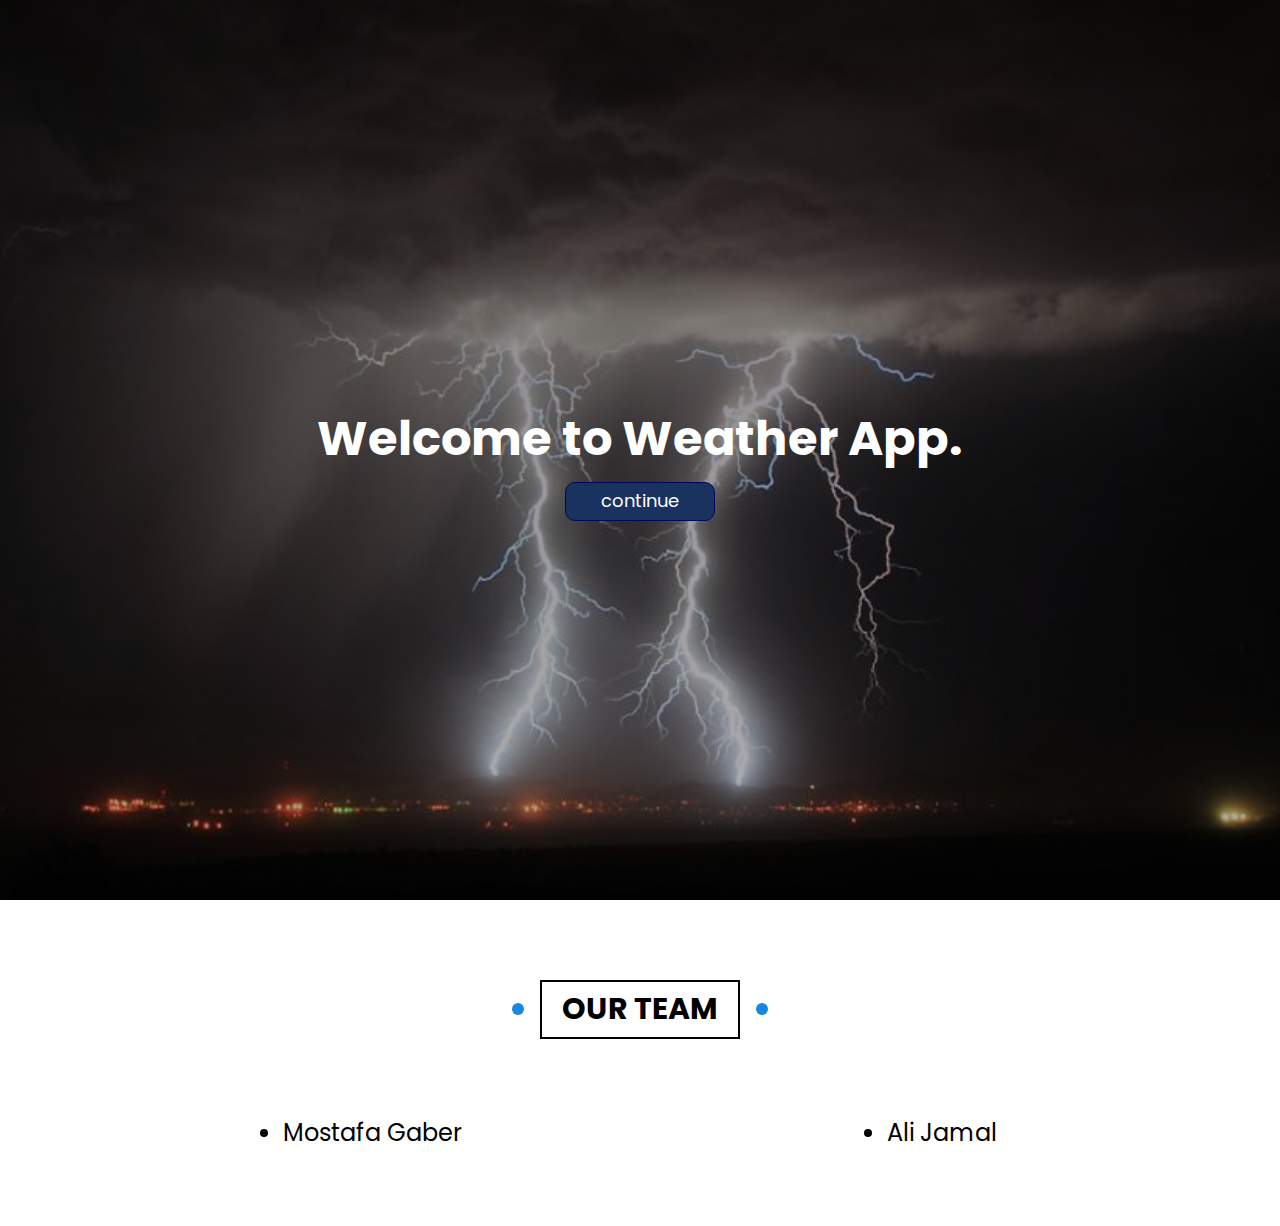
<file: index.html>
<!DOCTYPE html>
<html lang="en">
  <head>
    <meta charset="UTF-8" />
    <meta name="viewport" content="width=device-width, initial-scale=1.0" />
    <title>Weather App</title>
    <!-- normalize file -->
    <link rel="stylesheet" href="css/normalize.css" />
    <!-- font Aoswm Library -->
    <link rel="stylesheet" href="css/all.min.css" />
    <!-- file styleing css -->
    <link rel="stylesheet" href="css/style.css" />
    <!--google fonts -->
    <link rel="preconnect" href="https://fonts.googleapis.com" />
    <link rel="preconnect" href="https://fonts.gstatic.com" crossorigin />
    <link
      rel="stylesheet"
      href="https://fonts.googleapis.com/css2?family=Poppins:wght@300;400;500;600;700;800;900&display=swap"
    />
  </head>
  <body>
    <section class="header-section">
      <img src="weather-photo.jpg" alt="weather-photo" />
      <h2>Welcome to Weather App.</h2>
      <div class="center">
        <button class="learn-more d-inline-block mt-3">
          <a href="home.html"><span>continue</span></a>
        </button>
      </div>
    </section>
    <section class="about">
      <h2 class="main-heading">Our Team</h2>
      <div class="container">
        <ul>
          <li>Mostafa Gaber</li>
          <li>Ali Jamal</li>
        </ul>
      </div>
    </section>
  </body>
</html>
</file>
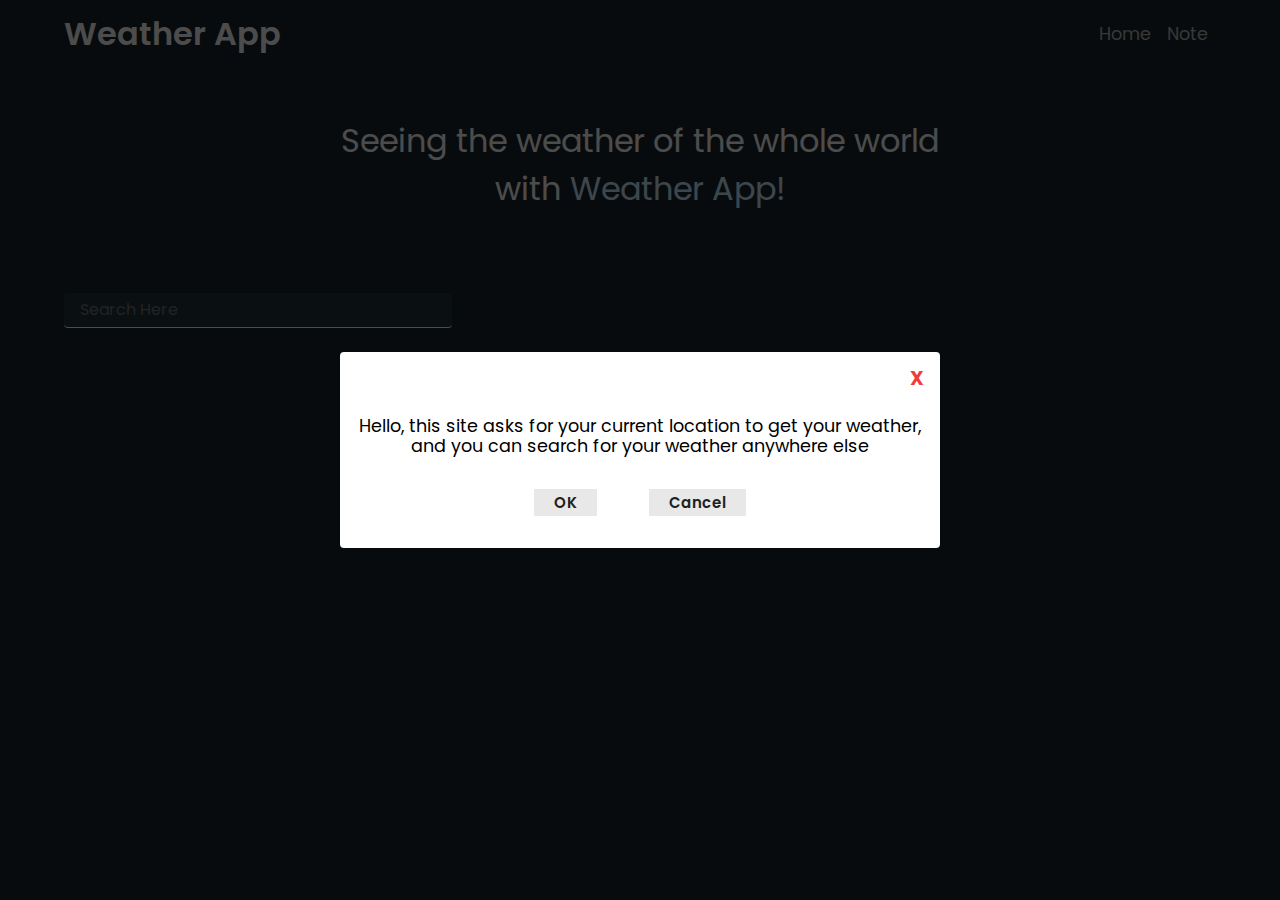
<file: home.html>
<!DOCTYPE html>
<html lang="en">
  <head>
    <meta charset="UTF-8" />
    <meta name="viewport" content="width=device-width, initial-scale=1.0" />
    <title>Weather App</title>
    <!-- normalize file -->
    <link rel="stylesheet" href="css/normalize.css" />
    <!-- font Aoswm Library -->
    <link rel="stylesheet" href="css/all.min.css" />
    <!-- file styleing css -->
    <link rel="stylesheet" href="css/style.css" />
    <!--google fonts -->
    <link rel="preconnect" href="https://fonts.googleapis.com" />
    <link rel="preconnect" href="https://fonts.gstatic.com" crossorigin />
    <link
      rel="stylesheet"
      href="https://fonts.googleapis.com/css2?family=Poppins:wght@300;400;500;600;700;800;900&display=swap"
    />
  </head>
  <body>
    <div class="overlay-body">
      <div class="content-overlay-body">
        <div>
          <button class="btn-close">X</button>
          <p>
            Hello, this site asks for your current location to get your weather,
            and you can search for your weather anywhere else
          </p>
          <div class="buttons-overlay">
            <button class="btn-ok">OK</button>
            <button class="btn-cancel">Cancel</button>
          </div>
        </div>
      </div>
    </div>
    <nav>
      <div class="nav-center">
        <div class="nav-header">
          <h1>weather App</h1>
          <button class="navbar-toggler">
            <i class="fa-solid fa-bars"></i>
          </button>
        </div>
        <div class="links-container">
          <ul class="nav-links">
            <li><a href="index.html" class="nav-link Home">Home</a></li>
            <li><button class="nav-link note">Note</button></li>
          </ul>
        </div>
      </div>
    </nav>
    <section class="info-weather">
      Seeing the weather of the whole world <br />
      with <span>Weather App!</span>
    </section>
    <section class="current-location">
      <article class="date-of-location">
        <input class="search" type="text" placeholder="Search Here" />
        <!-- <form>
            <input class="btn-submit" type="Submit" />
          <div>
            <label class="days" for="days">Choose the days:</label>
            <select class="select-days" name="days" id="days">
              <option value="1">1</option>
              <option value="2">2</option>
              <option value="3">3</option>
              <option value="4">4</option>
              <option value="5">5</option>
              <option value="6">6</option>
              <option value="7">7</option>
              <option value="8">8</option>
              <option value="9">9</option>
              <option value="10">10</option>
            </select>
          </div>
        </form> -->
        <div class="outPut-seacrh">
          <!-- <h2>1:40:24 pm</h2>
          <h3>sunday july 23rd 2023</h3> -->
        </div>
      </article>
      <article class="data-location">
        <!-- <div class="icon-api">
          <img src="http://openweathermap.org/img/w/50d.png" alt="" />
        </div>
        <div class="data-api">
          <div class="header-country">
            <h2>cairo</h2>
            <p>haze</p>
          </div>
          <div class="info-country">
            <div class="show-data">
              <p>Clouds</p>
              <p>0%</p>
            </div>
            <div class="show-data">
              <p>humidity</p>
              <p>74%</p>
            </div>
            <div class="show-data">
              <p>Wind Speed</p>
              <p>1.54</p>
            </div>
            <div class="show-data">
              <p>Sunrise</p>
              <p>06:07 Am</p>
            </div>
            <div class="show-data">
              <p>Sunset</p>
              <p>07:55 Pm</p>
            </div>
          </div>
        </div> -->
      </article>
    </section>
    <section class="days-weather">
      <div class="countainer">
        <!-- <article class="day">
          <div class="header">
            <h3>Friday</h3>
            <img src="//cdn.weatherapi.com/weather/64x64/night/113.png" alt="">
          </div>
          <div class="info">
            <div class="temp">
              <p>max-temp: 25c</p>
              <p>min-temp: 20c</p>
            </div>
            <p>humidity: 10</p>
            <p>cloudy: 10</p>
            <p>Sunny</p> 
            <div class="sun">
              <p>"sunrise": "05:11 AM"</p>
              <p>"sunset": "06:51 PM"</p>
            </div>
          </div>
        </article> -->
      </div>
    </section>
    <script src="index.js"></script>
  </body>
</html>
</file>
<file: css/style.css>
/* Global varible */
:root {
  --body-color1: #1b262c;
  --body-color2: #5c93b1;
  --white: #ffffff;
  --second-white: #ffffffb0;
  --linear-transition: 0.3s linear;
}
* {
  -webkit-box-sizing: border-box;
  -moz-box-sizing: border-box;
  box-sizing: border-box;
  margin: 0;
  padding: 0;
}
ul {
  list-style: none;
}
a {
  text-decoration: none;
}
body {
  background-image: repeating-linear-gradient(
    to left,
    var(--body-color1),
    var(--body-color1) 70%,
    var(--body-color2),
    var(--body-color2) 30%
  );
  height: 100vh;
  color: var(--white);
  font-family: "Poppins", sans-serif;
}
.container {
  padding: 0 15px;
  margin: 0 auto;
}
/* Small Screen */
@media (min-width: 768px) {
  .container {
    width: 750px;
  }
}
/* Mediam Screen */
@media (min-width: 992px) {
  .container {
    width: 970px;
  }
}
/* large Screen */
@media (min-width: 1200px) {
  .container {
    width: 1170px;
  }
}

/* start overlay body */
.overlay-body {
  position: absolute;
  z-index: 10;
  width: 100%;
  background: rgba(0, 0, 0, 0.7);
  transition: var(--linear-transition);
}
.content-overlay-body {
  display: grid;
  place-content: center;
  height: 100vh;
  width: 85vw;
  max-width: 600px;
  margin: 0 auto;
}
.content-overlay-body > div {
  position: relative;
  background-color: var(--white);
  padding: 2rem 1rem;
  border-radius: 0.25rem;
  display: grid;
  place-content: center;
}
.btn-close {
  position: absolute;
  top: 1rem;
  right: 1rem;
  background: none;
  border: none;
  font-size: 1.2rem;
  color: #ef0606c7;
  cursor: pointer;
  font-weight: 700;
  transition: var(--linear-transition);
}
.btn-close:hover {
  color: red;
}
.content-overlay-body p {
  color: black;
  font-size: 1.1rem;
  text-align: center;
  margin: 2rem 0;
}
.buttons-overlay {
  margin: 0 auto;
}
.btn-ok,
.btn-cancel {
  padding: 5px 20px;
  border: unset;
  color: #212121;
  z-index: 1;
  background: #e8e8e8;
  position: relative;
  font-weight: 600;
  font-size: 15px;
  transition: all 250ms;
  overflow: hidden;
  cursor: pointer;
}
.btn-ok::before,
.btn-cancel::before {
  content: "";
  position: absolute;
  top: 0;
  left: 0;
  height: 100%;
  width: 0;
  background-color: var(--body-color1);
  z-index: -1;
  transition: all 250ms;
}
.btn-ok:hover,
.btn-cancel:hover {
  color: #e8e8e8;
}
.btn-ok:hover::before,
.btn-cancel:hover::before {
  width: 100%;
}
.btn-cancel {
  margin-left: 3rem;
}

/* start Navbar */
nav {
  position: sticky;
  width: 100%;
}
.nav-center {
  width: 90vw;
  margin: 0 auto;
}
.nav-center h1 {
  margin: 0;
  font-weight: 600;
  text-transform: capitalize;
}
.navbar-toggler {
  background: none;
  border: none;
  color: var(--second-white);
  font-size: 2rem;
  transition: var(--linear-transition);
  display: none;
}
.links-container {
  height: 0;
  overflow: hidden;
  display: block;
  transition: 0.5s;
}
.nav-links {
  display: flex;
  align-items: center;
  transition: var(--linear-transition);
}
.nav-links .nav-link {
  font-size: 1.1rem;
  color: var(--second-white);
  padding: 0 0.5rem;
  transition: var(--linear-transition);
  text-transform: capitalize;
}
.nav-links .nav-link.active,
.nav-links .nav-link:hover {
  color: var(--white);
}
.note {
  background: none;
  border: none;
  cursor: pointer;
}
@media (max-width: 800px) {
  .nav-header {
    display: flex;
    justify-content: space-between;
    align-items: center;
    width: 90vw;
    margin: 0 auto;
    padding: 1.5rem 0;
  }
  .navbar-toggler {
    display: block;
    cursor: pointer;
  }
  .navbar-toggler:hover {
    color: var(--white);
  }
  .nav-links {
    display: block;
    background-color: rgba(0, 0, 0, 0.5);
    padding: 1rem;
    border-radius: 0.25rem;
  }
  .nav-links .nav-link {
    padding: 0.5rem 0;
    display: block;
  }
}
@media (max-width: 540px) {
  h1 {
    font-size: 1.5rem;
  }
}
@media (min-width: 801px) {
  .nav-center {
    display: flex;
    justify-content: space-between;
    align-items: center;
    margin: 0 auto;
    padding: 1rem 0;
  }
  .links-container {
    height: auto !important;
  }
}

/* start info weather section */
.info-weather {
  width: 94vw;
  max-width: 700px;
  margin: 3rem auto;
  text-align: center;
  font-size: 2rem;
  line-height: 1.5;
}
.info-weather span {
  color: rgba(202, 236, 255, 1);
}
@media (max-width: 768px) {
  .info-weather {
    font-size: 1.5rem;
  }
}
@media (max-width: 540px) {
  .info-weather {
    font-size: 1rem;
  }
}

/* start current-location section */
.current-location {
  width: 90vw;
  margin: 0 auto;
  display: flex;
  justify-content: space-between;
  position: relative;
}
.date-of-location {
  padding-top: 2rem;
}
form {
  margin-bottom: 5rem;
}
.search {
  padding: 0.5rem 3.5rem 0.5rem 1rem;
  background-color: #24343d;
  border-width: 0px 0px 1px 0px;
  border-color: transparent transparent var(--white) transparent;
  border-radius: 0.25rem;
  outline: none;
  color: white;
  margin-bottom: 1rem;
}
::placeholder {
  transition: var(--linear-transition);
}
.search:focus::placeholder {
  opacity: 0;
}
.select-days {
  margin-right: 1rem;
}
.btn-submit {
  padding: 0.5rem;
  background: #273943;
  border-radius: 0.25rem;
  color: white;
  border: none;
  cursor: pointer;
  margin-left: 0.25rem;
}
.outPut-seacrh {
  display: none;
}
.outPut-seacrh h3 {
  font-size: 1.5rem;
  font-family: serif;
}
.outPut-seacrh h2 {
  font-family: serif;
  font-size: 2rem;
  width: 200px;
  margin-bottom: 0.5rem;
}
.data-location {
  display: none;
  padding: 2rem;
  border-radius: 1.5rem;
  background: #273943;
  align-items: center;
}
.icon-api {
  width: 150px;
  animation: mov linear 2.5s infinite;
}
.icon-api img {
  width: 100%;
}
.data-api {
  width: 250px;
}
.header-country {
  text-align: center;
}
.header-country h2 {
  font-size: 1.5rem;
  text-transform: capitalize;
  font-weight: 500;
}
.header-country p {
  text-align: center;
  font-size: 1.5rem;
  margin: 0.5rem 0 1rem;
  text-transform: capitalize;
}
.show-data {
  display: flex;
  justify-content: space-between;
  align-items: center;
  margin-bottom: 0.75rem;
}
.show-data p {
  font-size: 1.1rem;
}
@media (max-width: 850px) {
  .current-location {
    flex-direction: column;
    align-items: center;
  }
  .date-of-location {
    padding: 0;
  }
  .outPut-seacrh {
    text-align: center;
    margin-bottom: 2rem;
  }
  .outPut-seacrh h2 {
    margin: 0 auto 0.5rem;
  }
}
@media (max-width: 500px) {
  .data-location {
    width: 100%;
  }
}

/* start days-weather section  */
.days-weather {
  width: 90vw;
  margin: 2rem auto;
  text-transform: capitalize;
  padding-bottom: 1rem;
}
.days-weather .countainer {
  display: grid;
  /* grid-template-columns: repeat(auto-fill, minmax(325px, 1fr)); */
  gap: 12px;
}
.day {
  background: #24353e;
  padding: 1rem;
  border-radius: 0.5rem;
}
.header {
  display: flex;
  align-items: center;
  margin-bottom: 0.5rem;
}
.header img {
  width: 100px;
  height: 50px;
  object-fit: cover;
}
.header h3 {
  font-size: 1.25rem;
}
.temp,
.info p {
  margin-bottom: 0.35rem;
}
.temp,
.sun {
  display: flex;
  justify-content: space-between;
  align-items: center;
}
.temp p {
  margin-bottom: 0;
}
@media (min-width: 480px) {
  .days-weather .countainer {
    grid-template-columns: repeat(auto-fill, minmax(325px, 1fr));
  }
}
/* start anmation */
@keyframes mov {
  0% {
    transform: translateX(0);
  }
  50% {
    transform: translateX(-20%);
  }
  100% {
    transform: translateX(0);
  }
}

/* Start header Section */
.header-section {
  background: linear-gradient(#00000080, #0000004d);
  min-height: 100vh;
  overflow: hidden;
  position: relative;
  display: grid;
  place-content: center;
}
.header-section img {
  top: 0;
  left: 0;
  width: 100%;
  height: 100%;
  object-fit: cover;
  position: absolute;
  transition: all 0.25s ease-in-out;
  z-index: -1;
}
.header-section h2 {
  font-size: 3rem;
  margin-top: 2rem;
  text-align: center;
  transition: 0.3s linear;
}
.header-section .center {
  display: flex;
  justify-content: center;
  margin-top: 1rem;
}
button.learn-more {
  min-width: 150px;
  background: #1a3260;
  border: 1px solid #03045e;
  border-radius: 10px;
  display: flex;
  overflow: hidden;
  padding: 0.5rem 1rem;
  position: relative;
  transition: all 0.5s ease-in;
  z-index: 1;
  cursor: pointer;
}
button.learn-more:hover:after,
button.learn-more:hover:before {
  width: 58%;
}
button.learn-more:before {
  background: #1a3260;
  left: -10px;
}
button.learn-more:after,
button.learn-more:before {
  content: "";
  height: 100%;
  overflow: hidden;
  position: absolute;
  top: 0;
  transform: skew(15deg);
  transition: all 0.5s;
  width: 0;
  z-index: -1;
}
button.learn-more a {
  width: 100%;
}
button.learn-more:hover span {
  color: #fff;
  transition: 0.3s;
}
button.learn-more span {
  color: #fff;
  font-size: 18px;
  transition: all 0.3s ease-in;
}
button.learn-more:after {
  background: #4590b8;
  right: -10px;
}
.about {
  background: white;
  color: black;
  padding: 5rem 0;
}
.main-heading {
  text-transform: uppercase;
  font-size: 30px;
  font-weight: bold;
  padding: 10px 20px;
  border: 2px solid black;
  width: fit-content;
  margin: 0 auto 80px;
  position: relative;
  z-index: 1;
}
.main-heading::before,
.main-heading::after {
  content: "";
  position: absolute;
  width: 12px;
  height: 12px;
  background-color: #1787e0;
  top: 50%;
  transform: translateY(-50%);
  border-radius: 50%;
  z-index: -1;
}
.main-heading::before {
  left: -30px;
}
.main-heading::after {
  right: -30px;
}
.main-heading:hover::before {
  animation: left-move 0.5s linear forwards;
}
.main-heading:hover::after {
  animation: right-move 0.5s linear forwards;
}
.main-heading:hover {
  color: white;
  border: 2px solid white;
  transition-delay: 0.5s;
}
@keyframes left-move {
  50% {
    left: 0;
    width: 12px;
    height: 12px;
  }
  100% {
    left: 0;
    border-radius: 0;
    width: 100%;
    height: 100%;
  }
}
@keyframes right-move {
  50% {
    right: 0;
    width: 12px;
    height: 12px;
  }
  100% {
    right: 0;
    border-radius: 0;
    width: 100%;
    height: 100%;
  }
}
.container ul {
  display: flex;
  justify-content: space-around;
  list-style: disc;
}
.container ul li {
  font-size: 1.5rem;
  transition: 0.3s linear;
}
@media (max-width: 768px) {
  .header-section h2 {
    font-size: 2rem;
  }
}
@media (max-width: 480px) {
  .container ul li {
    font-size: 1rem;
  }
  .header-section h2 {
    font-size: 1.5rem;
  }
}
</file>
